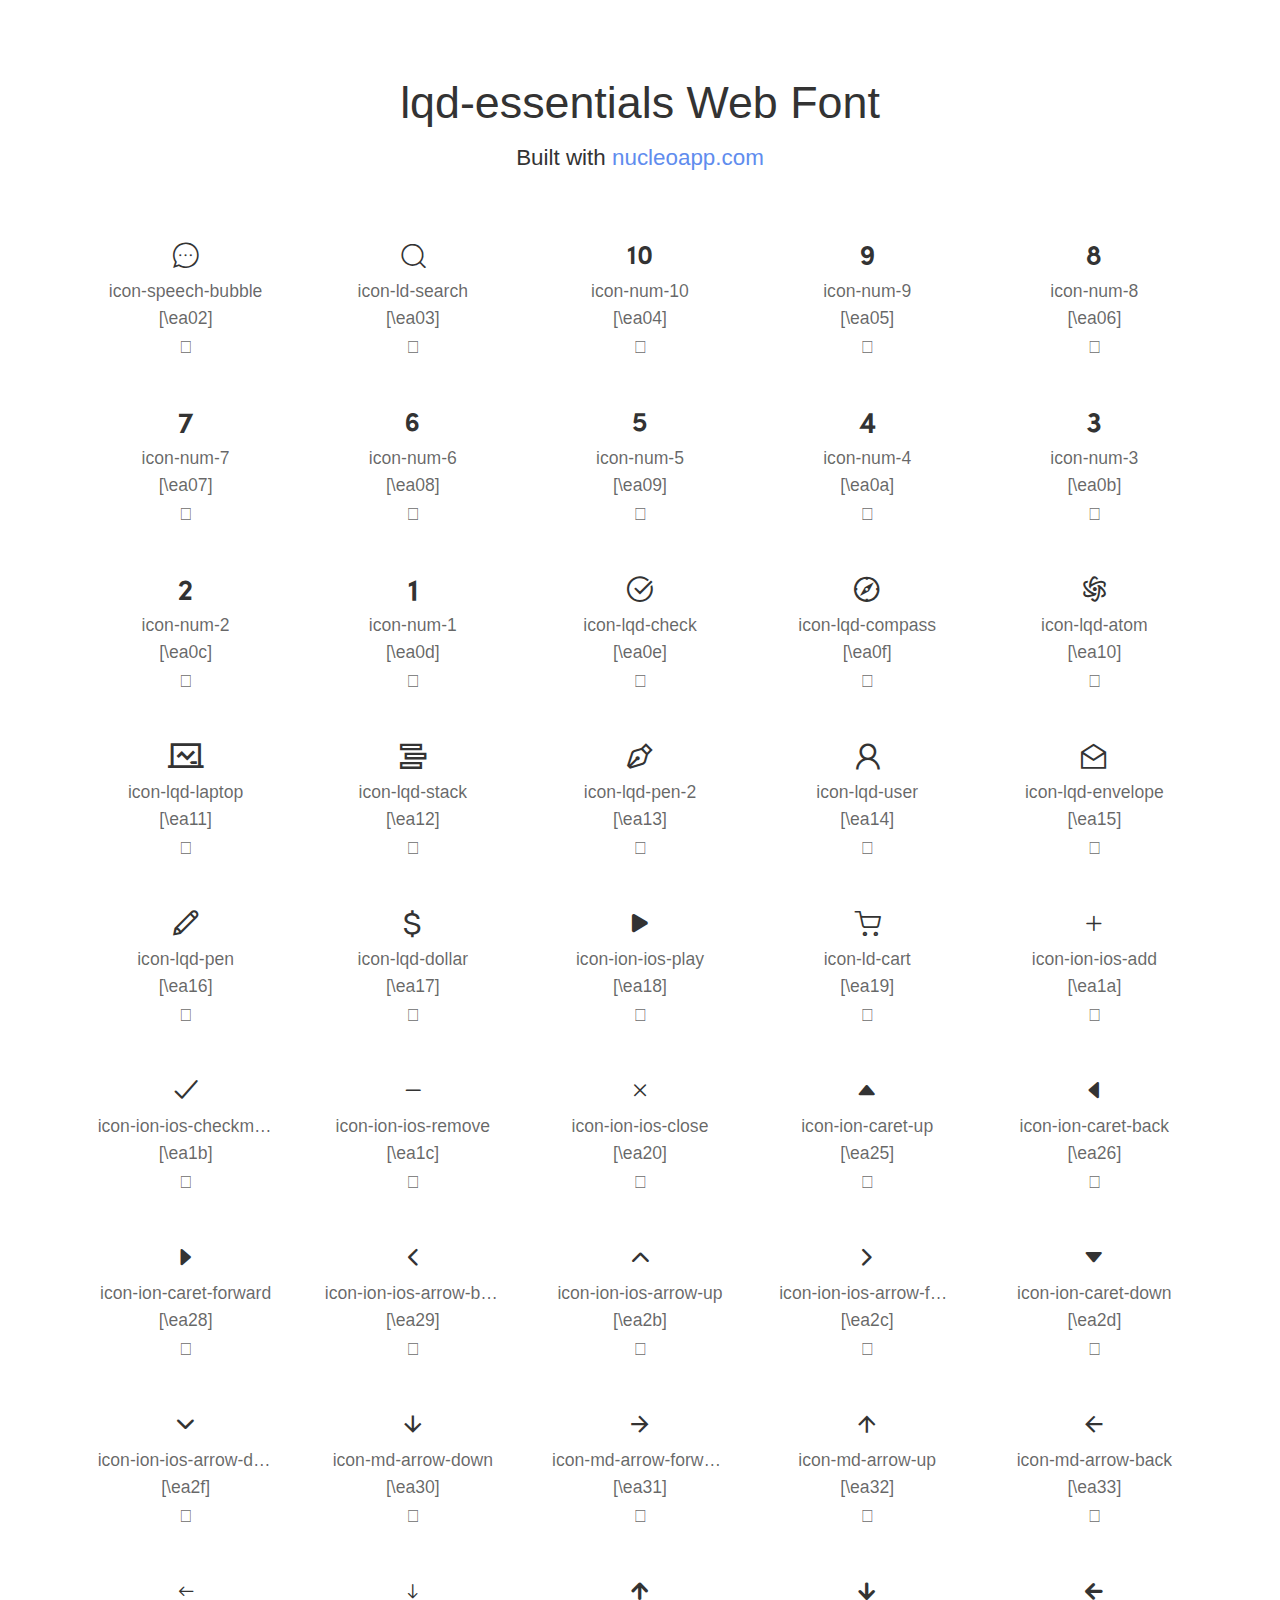
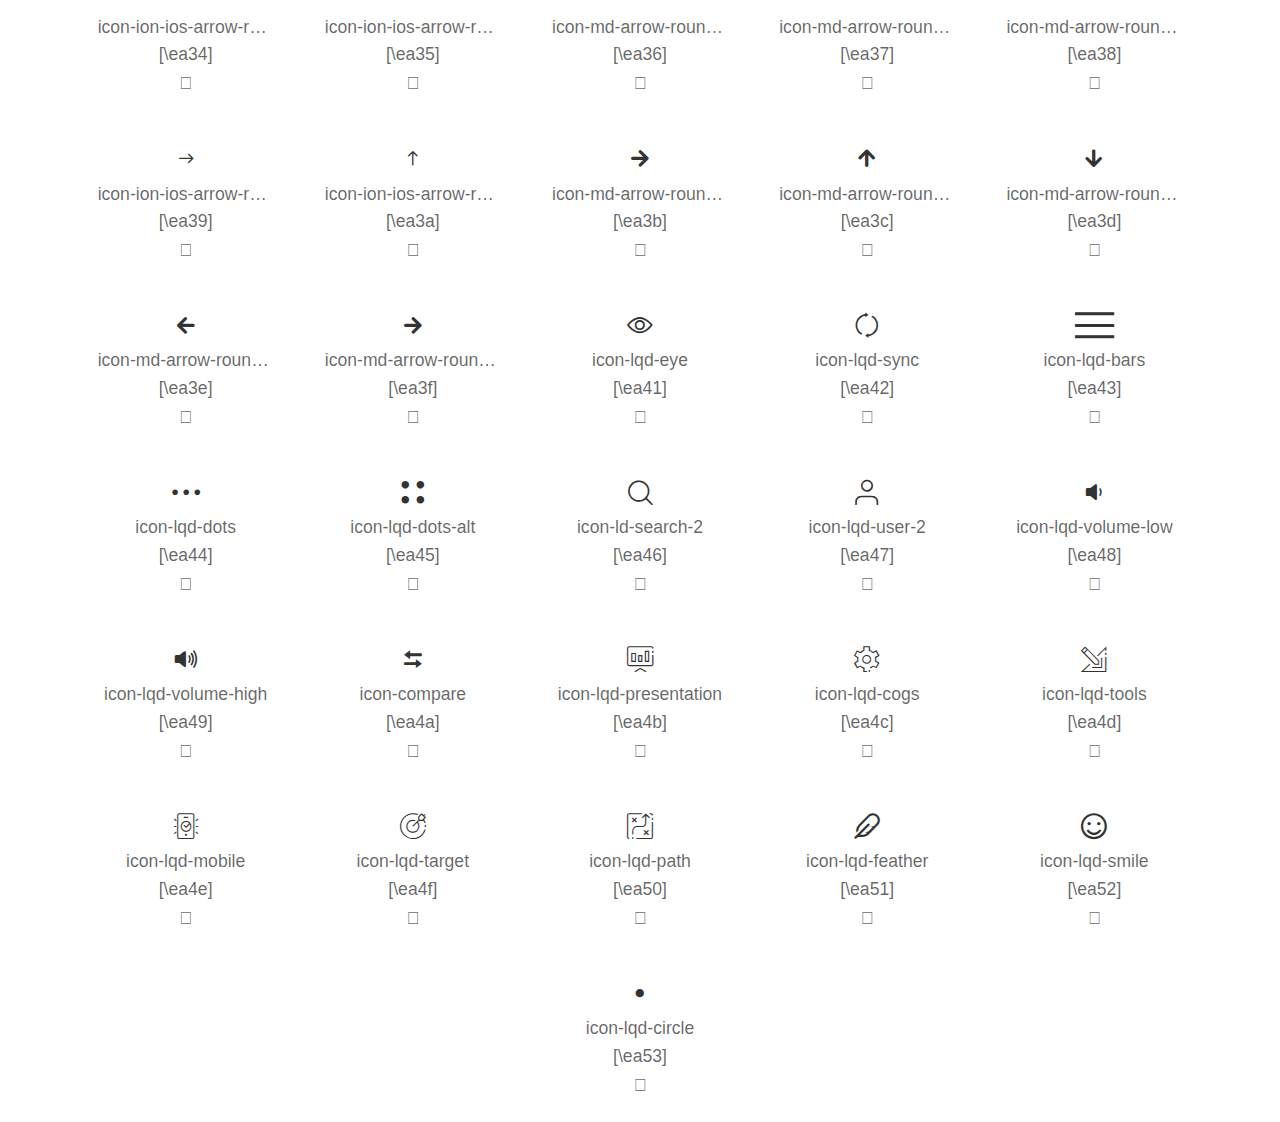
<file: public/assets/vendors/liquid-icon/lqd-essentials/demo.html>
<!doctype html>
<html lang="en">
<head>
	<meta charset="UTF-8" />
	<meta name="viewport" content="width=device-width, initial-scale=1">
	<link rel="stylesheet" href="demo/css/reset.css"> <!-- CSS reset -->
	<link rel="stylesheet" href="demo/css/style.css">
	<link rel="stylesheet" href="./lqd-essentials.min.css">
	<link rel="shortcut icon" href="demo/favicon.ico">
	<title>lqd-essentials Web Font</title>
</head>
<body>
	<header>
		<h1>lqd-essentials Web Font</h1>
		<p>Built with <a href="https://nucleoapp.com">nucleoapp.com</a></p>
	</header>

	<div id="icons-wrapper">
		<section>
			<ul>

                    <li>
                        <i class="lqd-icn-ess icon-speech-bubble"></i>
                        <p>icon-speech-bubble</p>
                    </li>

                    <li>
                        <i class="lqd-icn-ess icon-ld-search"></i>
                        <p>icon-ld-search</p>
                    </li>

                    <li>
                        <i class="lqd-icn-ess icon-num-10"></i>
                        <p>icon-num-10</p>
                    </li>

                    <li>
                        <i class="lqd-icn-ess icon-num-9"></i>
                        <p>icon-num-9</p>
                    </li>

                    <li>
                        <i class="lqd-icn-ess icon-num-8"></i>
                        <p>icon-num-8</p>
                    </li>

                    <li>
                        <i class="lqd-icn-ess icon-num-7"></i>
                        <p>icon-num-7</p>
                    </li>

                    <li>
                        <i class="lqd-icn-ess icon-num-6"></i>
                        <p>icon-num-6</p>
                    </li>

                    <li>
                        <i class="lqd-icn-ess icon-num-5"></i>
                        <p>icon-num-5</p>
                    </li>

                    <li>
                        <i class="lqd-icn-ess icon-num-4"></i>
                        <p>icon-num-4</p>
                    </li>

                    <li>
                        <i class="lqd-icn-ess icon-num-3"></i>
                        <p>icon-num-3</p>
                    </li>

                    <li>
                        <i class="lqd-icn-ess icon-num-2"></i>
                        <p>icon-num-2</p>
                    </li>

                    <li>
                        <i class="lqd-icn-ess icon-num-1"></i>
                        <p>icon-num-1</p>
                    </li>

                    <li>
                        <i class="lqd-icn-ess icon-lqd-check"></i>
                        <p>icon-lqd-check</p>
                    </li>

                    <li>
                        <i class="lqd-icn-ess icon-lqd-compass"></i>
                        <p>icon-lqd-compass</p>
                    </li>

                    <li>
                        <i class="lqd-icn-ess icon-lqd-atom"></i>
                        <p>icon-lqd-atom</p>
                    </li>

                    <li>
                        <i class="lqd-icn-ess icon-lqd-laptop"></i>
                        <p>icon-lqd-laptop</p>
                    </li>

                    <li>
                        <i class="lqd-icn-ess icon-lqd-stack"></i>
                        <p>icon-lqd-stack</p>
                    </li>

                    <li>
                        <i class="lqd-icn-ess icon-lqd-pen-2"></i>
                        <p>icon-lqd-pen-2</p>
                    </li>

                    <li>
                        <i class="lqd-icn-ess icon-lqd-user"></i>
                        <p>icon-lqd-user</p>
                    </li>

                    <li>
                        <i class="lqd-icn-ess icon-lqd-envelope"></i>
                        <p>icon-lqd-envelope</p>
                    </li>

                    <li>
                        <i class="lqd-icn-ess icon-lqd-pen"></i>
                        <p>icon-lqd-pen</p>
                    </li>

                    <li>
                        <i class="lqd-icn-ess icon-lqd-dollar"></i>
                        <p>icon-lqd-dollar</p>
                    </li>

                    <li>
                        <i class="lqd-icn-ess icon-ion-ios-play"></i>
                        <p>icon-ion-ios-play</p>
                    </li>

                    <li>
                        <i class="lqd-icn-ess icon-ld-cart"></i>
                        <p>icon-ld-cart</p>
                    </li>

                    <li>
                        <i class="lqd-icn-ess icon-ion-ios-add"></i>
                        <p>icon-ion-ios-add</p>
                    </li>

                    <li>
                        <i class="lqd-icn-ess icon-ion-ios-checkmark"></i>
                        <p>icon-ion-ios-checkmark</p>
                    </li>

                    <li>
                        <i class="lqd-icn-ess icon-ion-ios-remove"></i>
                        <p>icon-ion-ios-remove</p>
                    </li>

                    <li>
                        <i class="lqd-icn-ess icon-ion-ios-close"></i>
                        <p>icon-ion-ios-close</p>
                    </li>

                    <li>
                        <i class="lqd-icn-ess icon-ion-caret-up"></i>
                        <p>icon-ion-caret-up</p>
                    </li>

                    <li>
                        <i class="lqd-icn-ess icon-ion-caret-back"></i>
                        <p>icon-ion-caret-back</p>
                    </li>

                    <li>
                        <i class="lqd-icn-ess icon-ion-caret-forward"></i>
                        <p>icon-ion-caret-forward</p>
                    </li>

                    <li>
                        <i class="lqd-icn-ess icon-ion-ios-arrow-back"></i>
                        <p>icon-ion-ios-arrow-back</p>
                    </li>

                    <li>
                        <i class="lqd-icn-ess icon-ion-ios-arrow-up"></i>
                        <p>icon-ion-ios-arrow-up</p>
                    </li>

                    <li>
                        <i class="lqd-icn-ess icon-ion-ios-arrow-forward"></i>
                        <p>icon-ion-ios-arrow-forward</p>
                    </li>

                    <li>
                        <i class="lqd-icn-ess icon-ion-caret-down"></i>
                        <p>icon-ion-caret-down</p>
                    </li>

                    <li>
                        <i class="lqd-icn-ess icon-ion-ios-arrow-down"></i>
                        <p>icon-ion-ios-arrow-down</p>
                    </li>

                    <li>
                        <i class="lqd-icn-ess icon-md-arrow-down"></i>
                        <p>icon-md-arrow-down</p>
                    </li>

                    <li>
                        <i class="lqd-icn-ess icon-md-arrow-forward"></i>
                        <p>icon-md-arrow-forward</p>
                    </li>

                    <li>
                        <i class="lqd-icn-ess icon-md-arrow-up"></i>
                        <p>icon-md-arrow-up</p>
                    </li>

                    <li>
                        <i class="lqd-icn-ess icon-md-arrow-back"></i>
                        <p>icon-md-arrow-back</p>
                    </li>

                    <li>
                        <i class="lqd-icn-ess icon-ion-ios-arrow-round-back"></i>
                        <p>icon-ion-ios-arrow-round-back</p>
                    </li>

                    <li>
                        <i class="lqd-icn-ess icon-ion-ios-arrow-round-down"></i>
                        <p>icon-ion-ios-arrow-round-down</p>
                    </li>

                    <li>
                        <i class="lqd-icn-ess icon-md-arrow-round-up"></i>
                        <p>icon-md-arrow-round-up</p>
                    </li>

                    <li>
                        <i class="lqd-icn-ess icon-md-arrow-round-down"></i>
                        <p>icon-md-arrow-round-down</p>
                    </li>

                    <li>
                        <i class="lqd-icn-ess icon-md-arrow-round-back"></i>
                        <p>icon-md-arrow-round-back</p>
                    </li>

                    <li>
                        <i class="lqd-icn-ess icon-ion-ios-arrow-round-forward"></i>
                        <p>icon-ion-ios-arrow-round-forward</p>
                    </li>

                    <li>
                        <i class="lqd-icn-ess icon-ion-ios-arrow-round-up"></i>
                        <p>icon-ion-ios-arrow-round-up</p>
                    </li>

                    <li>
                        <i class="lqd-icn-ess icon-md-arrow-round-forward"></i>
                        <p>icon-md-arrow-round-forward</p>
                    </li>

                    <li>
                        <i class="lqd-icn-ess icon-md-arrow-round-up-2"></i>
                        <p>icon-md-arrow-round-up-2</p>
                    </li>

                    <li>
                        <i class="lqd-icn-ess icon-md-arrow-round-down-2"></i>
                        <p>icon-md-arrow-round-down-2</p>
                    </li>

                    <li>
                        <i class="lqd-icn-ess icon-md-arrow-round-back-2"></i>
                        <p>icon-md-arrow-round-back-2</p>
                    </li>

                    <li>
                        <i class="lqd-icn-ess icon-md-arrow-round-forward-2"></i>
                        <p>icon-md-arrow-round-forward-2</p>
                    </li>

                    <li>
                        <i class="lqd-icn-ess icon-lqd-eye"></i>
                        <p>icon-lqd-eye</p>
                    </li>

                    <li>
                        <i class="lqd-icn-ess icon-lqd-sync"></i>
                        <p>icon-lqd-sync</p>
                    </li>

                    <li>
                        <i class="lqd-icn-ess icon-lqd-bars"></i>
                        <p>icon-lqd-bars</p>
                    </li>

                    <li>
                        <i class="lqd-icn-ess icon-lqd-dots"></i>
                        <p>icon-lqd-dots</p>
                    </li>

                    <li>
                        <i class="lqd-icn-ess icon-lqd-dots-alt"></i>
                        <p>icon-lqd-dots-alt</p>
                    </li>

                    <li>
                        <i class="lqd-icn-ess icon-ld-search-2"></i>
                        <p>icon-ld-search-2</p>
                    </li>

                    <li>
                        <i class="lqd-icn-ess icon-lqd-user-2"></i>
                        <p>icon-lqd-user-2</p>
                    </li>

                    <li>
                        <i class="lqd-icn-ess icon-lqd-volume-low"></i>
                        <p>icon-lqd-volume-low</p>
                    </li>

                    <li>
                        <i class="lqd-icn-ess icon-lqd-volume-high"></i>
                        <p>icon-lqd-volume-high</p>
                    </li>

                    <li>
                        <i class="lqd-icn-ess icon-compare"></i>
                        <p>icon-compare</p>
                    </li>

                    <li>
                        <i class="lqd-icn-ess icon-lqd-presentation"></i>
                        <p>icon-lqd-presentation</p>
                    </li>

                    <li>
                        <i class="lqd-icn-ess icon-lqd-cogs"></i>
                        <p>icon-lqd-cogs</p>
                    </li>

                    <li>
                        <i class="lqd-icn-ess icon-lqd-tools"></i>
                        <p>icon-lqd-tools</p>
                    </li>

                    <li>
                        <i class="lqd-icn-ess icon-lqd-mobile"></i>
                        <p>icon-lqd-mobile</p>
                    </li>

                    <li>
                        <i class="lqd-icn-ess icon-lqd-target"></i>
                        <p>icon-lqd-target</p>
                    </li>

                    <li>
                        <i class="lqd-icn-ess icon-lqd-path"></i>
                        <p>icon-lqd-path</p>
                    </li>

                    <li>
                        <i class="lqd-icn-ess icon-lqd-feather"></i>
                        <p>icon-lqd-feather</p>
                    </li>

                    <li>
                        <i class="lqd-icn-ess icon-lqd-smile"></i>
                        <p>icon-lqd-smile</p>
                    </li>

                    <li>
                        <i class="lqd-icn-ess icon-lqd-circle"></i>
                        <p>icon-lqd-circle</p>
                    </li>

				<!-- list of icons here with the proper class-->
			</ul>
		</section>
	</div>
<script>
    function SelectText(element) {
	    var doc = document
	        , text = element
	        , range, selection;
	    if (doc.body.createTextRange) {
	        range = document.body.createTextRange();
	        range.moveToElementText(text);
	        range.select();
	    } else if (window.getSelection) {
	        selection = window.getSelection();
	        range = document.createRange();
	        range.selectNodeContents(text);
	        selection.removeAllRanges();
	        selection.addRange(range);
	    }
	}
    window.onload = function() {
    	var iconsWrapper = document.getElementById('icons-wrapper'),
    		listItems = iconsWrapper.getElementsByTagName('li');
        for (var i = 0; i < listItems.length; i++) {
		    listItems[i].onclick  = function fun(event) {
		    	var selectedTagName = event.target.tagName.toLowerCase();
		    	if( selectedTagName == 'p' || selectedTagName == 'em' ) {
		    		SelectText(event.target);
		    	} else if( selectedTagName == 'input' ) {
		    		event.target.setSelectionRange(0, event.target.value.length);
		    	}
		    }

		    var beforeContentChar = window.getComputedStyle(listItems[i].getElementsByTagName('i')[0], '::before').getPropertyValue('content').replace(/'/g, "").replace(/"/g, ""),
		    	beforeContent = beforeContentChar.codePointAt(0).toString(16);
		    var beforeContentElement = document.createElement("em");
		    beforeContentElement.textContent = "\\"+beforeContent;
		    listItems[i].appendChild(beforeContentElement);

		    //create input element to copy/paste chart
		    var charCharac = document.createElement('input');
		    charCharac.setAttribute('type', 'text');
		    charCharac.setAttribute('maxlength', '1');
		    charCharac.setAttribute('readonly', 'true');
		    charCharac.setAttribute('value', beforeContentChar);
		    listItems[i].appendChild(charCharac);
		}
    }
</script>
</body>
</html>
</file>
<file: public/assets/vendors/liquid-icon/lqd-essentials/demo/css/style.css>
/* --------------------------------

Primary style

-------------------------------- */
*, *::after, *::before {
  box-sizing: border-box;
}

body {
  font-size: 1.6rem;
  font-family: sans-serif;
  color: #333333;
  background: white;
}

a {
  color: #608CEE;
  text-decoration: none;
}

/* --------------------------------

Main components

-------------------------------- */
header {
  text-align: center;
  padding: 80px 0 48px;
}

header h1 {
  font-size: 2.8rem;
}

header p {
  font-size: 1.4rem;
  margin-top: 1em;
}

header a:hover {
  text-decoration: underline;
}

ul {
    display: flex;
    flex-wrap: wrap;
    justify-content: center;
}

ul li {
  border-radius: .25em;
  transition: background 0.2s;
  user-select: none;
  overflow: hidden;
  text-align: center;
  padding: 1em;
}

ul li:hover {
  background: #f8f8f8;
}

ul p, ul em, ul input {
  display: block;
  font-size: 1.1rem;
  color: rgba(0,0,0,0.6);
  -webkit-user-select: auto;
  -moz-user-select: auto;
  -ms-user-select: auto;
  user-select: auto;
  white-space: nowrap;
  overflow: hidden;
  text-overflow: ellipsis;
  cursor: pointer;
  max-width: 11rem;
}

ul p {
  padding: 10px 0;
}

ul p::selection, ul em::selection {
  background: #608CEE;
  color: #fff;
}

ul p::-moz-selection, ul em::-moz-selection {
  background: #608CEE;
  color: #fff;
}

ul em {
  margin-bottom: 8px;
}

ul em::before {
  content: '[';
}
ul em::after {
  content: ']';
}

ul input {
  text-align: center;
  background: transparent;
  border: none;
  box-shadow: none;
  outline: none;
}
</file>
<file: public/assets/vendors/liquid-icon/lqd-essentials/lqd-essentials.min.css>
@font-face{font-family:"lqd-essentials";src:url(./fonts/lqd-essentials.woff2)format("woff2");font-weight:400;font-style:normal;font-display:swap}.lqd-icn-ess{display:inline-block;font-family:"lqd-essentials";font-size:1em;line-height:1;font-weight:400;font-style:normal;speak:none;text-transform:none;-webkit-font-smoothing:antialiased;-moz-osx-font-smoothing:grayscale}.icon-speech-bubble::before{content:""}.icon-ld-search::before{content:""}.icon-num-10::before{content:""}.icon-num-9::before{content:""}.icon-num-8::before{content:""}.icon-num-7::before{content:""}.icon-num-6::before{content:""}.icon-num-5::before{content:""}.icon-num-4::before{content:""}.icon-num-3::before{content:""}.icon-num-2::before{content:""}.icon-num-1::before{content:""}.icon-lqd-check::before{content:""}.icon-lqd-compass::before{content:""}.icon-lqd-atom::before{content:""}.icon-lqd-laptop::before{content:""}.icon-lqd-stack::before{content:""}.icon-lqd-pen-2::before{content:""}.icon-lqd-user::before{content:""}.icon-lqd-envelope::before{content:""}.icon-lqd-pen::before{content:""}.icon-lqd-dollar::before{content:""}.icon-ion-ios-play::before{content:""}.icon-ld-cart::before{content:""}.icon-ion-ios-add::before{content:""}.icon-ion-ios-checkmark::before{content:""}.icon-ion-ios-remove::before{content:""}.icon-ion-ios-close::before{content:""}.icon-ion-caret-up::before{content:""}.icon-ion-caret-back::before{content:""}.icon-ion-caret-forward::before{content:""}.icon-ion-ios-arrow-back::before{content:""}.icon-ion-ios-arrow-up::before{content:""}.icon-ion-ios-arrow-forward::before{content:""}.icon-ion-caret-down::before{content:""}.icon-ion-ios-arrow-down::before{content:""}.icon-md-arrow-down::before{content:""}.icon-md-arrow-forward::before{content:""}.icon-md-arrow-up::before{content:""}.icon-md-arrow-back::before{content:""}.icon-ion-ios-arrow-round-back::before{content:""}.icon-ion-ios-arrow-round-down::before{content:""}.icon-md-arrow-round-up::before{content:""}.icon-md-arrow-round-down::before{content:""}.icon-md-arrow-round-back::before{content:""}.icon-ion-ios-arrow-round-forward::before{content:""}.icon-ion-ios-arrow-round-up::before{content:""}.icon-md-arrow-round-forward::before{content:""}.icon-md-arrow-round-up-2::before{content:""}.icon-md-arrow-round-down-2::before{content:""}.icon-md-arrow-round-back-2::before{content:""}.icon-md-arrow-round-forward-2::before{content:""}.icon-lqd-eye::before{content:""}.icon-lqd-sync::before{content:""}.icon-lqd-bars::before{content:""}.icon-lqd-dots::before{content:""}.icon-lqd-dots-alt::before{content:""}.icon-ld-search-2::before{content:""}.icon-lqd-user-2::before{content:""}.icon-lqd-volume-low::before{content:""}.icon-lqd-volume-high::before{content:""}.icon-compare::before{content:""}.icon-lqd-presentation::before{content:""}.icon-lqd-cogs::before{content:""}.icon-lqd-tools::before{content:""}.icon-lqd-mobile::before{content:""}.icon-lqd-target::before{content:""}.icon-lqd-path::before{content:""}.icon-lqd-feather::before{content:""}.icon-lqd-smile::before{content:""}.icon-lqd-circle::before{content:""}
</file>
